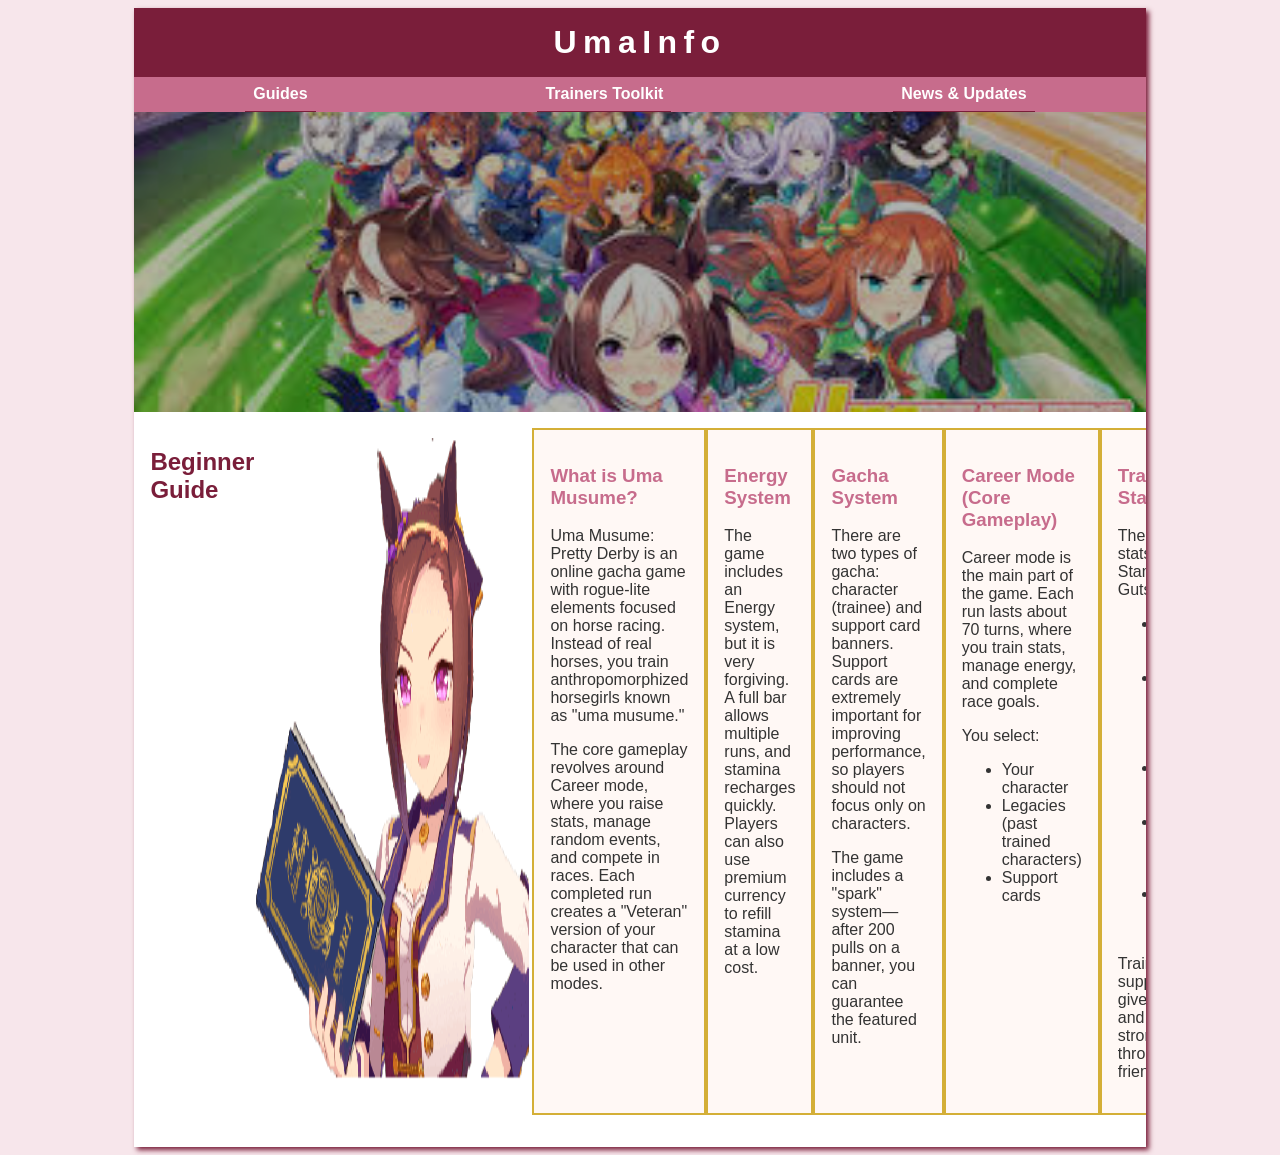
<file: beginner.html>
<!DOCTYPE html>
<html lang="en">
<head>
    <title>Beginner Guide - UmaInfo</title>
    <meta charset="UTF-8">
    <link rel="stylesheet" href="umastyle.css">
    <meta name="description" content="A beginner-friendly guide to Uma Musume: Pretty Derby covering core gameplay systems including career mode, training stats, gacha, races, and basic progression tips.">
    <meta name="keywords" content="Uma Musume beginner guide, UmaInfo, career mode guide, training stats, gacha system, horse racing game basics">
</head>

<body>
<div id="wrapper">

<header>
    <h1><a href="index.html">UmaInfo</a></h1>
</header>

<nav>
    <ul>
        <li class="dropdown">
            <a href="guides.html">Guides</a>
            <ul class="dropdown-content">
                <li><a href="beginner.html">Beginner Guide</a></li>
                <li><a href="race.html">Race Mechanics</a></li>
                <li><a href="trackblazer.html">Trackblazer</a></li>
            </ul>
        </li>
        <li><a href="toolkit.html">Trainers Toolkit</a></li>
        <li><a href="news.html">News & Updates</a></li>
    </ul>
</nav>

<div id="hero"></div>

<main>

<h2>Beginner Guide</h2>

<img src="newbie_header.png" alt="Uma Musume Beginner Guide" class="sidebar-image">

<div class="box">
    <h3>What is Uma Musume?</h3>
    <p>Uma Musume: Pretty Derby is an online gacha game with rogue-lite elements focused on horse racing. Instead of real horses, you train anthropomorphized horsegirls known as "uma musume."</p>

    <p>The core gameplay revolves around Career mode, where you raise stats, manage random events, and compete in races. Each completed run creates a "Veteran" version of your character that can be used in other modes.</p>
</div>

<div class="box">
    <h3>Energy System</h3>
    <p>The game includes an Energy system, but it is very forgiving. A full bar allows multiple runs, and stamina recharges quickly. Players can also use premium currency to refill stamina at a low cost.</p>
</div>

<div class="box">
    <h3>Gacha System</h3>
    <p>There are two types of gacha: character (trainee) and support card banners. Support cards are extremely important for improving performance, so players should not focus only on characters.</p>

    <p>The game includes a "spark" system—after 200 pulls on a banner, you can guarantee the featured unit.</p>
</div>

<div class="box">
    <h3>Career Mode (Core Gameplay)</h3>
    <p>Career mode is the main part of the game. Each run lasts about 70 turns, where you train stats, manage energy, and complete race goals.</p>

    <p>You select:</p>
    <ul>
        <li>Your character</li>
        <li>Legacies (past trained characters)</li>
        <li>Support cards</li>
    </ul>
</div>

<div class="box">
    <h3>Training & Stats</h3>
    <p>The five main stats are Speed, Stamina, Power, Guts, and Wit.</p>

    <ul>
        <li><strong>Speed:</strong> Max running speed</li>
        <li><strong>Stamina:</strong> How long you can maintain speed</li>
        <li><strong>Power:</strong> Acceleration and hills</li>
        <li><strong>Guts:</strong> Reduces stamina usage</li>
        <li><strong>Wit:</strong> Skill activation rate</li>
    </ul>

    <p>Training with support cards gives bonus stats and unlocks stronger effects through friendship.</p>
</div>

<div class="box">
    <h3>Racing</h3>
    <p>Races are automatic but strategic. Players choose a running style:</p>

    <ul>
        <li>Front Runner</li>
        <li>Pace Chaser</li>
        <li>Late Surger</li>
        <li>End Closer</li>
    </ul>

    <p>Choosing the correct strategy for your character is important for winning.</p>
</div>

<div class="box">
    <h3>Other Game Modes</h3>
    <ul>
        <li><strong>Daily Races:</strong> Earn money and materials</li>
        <li><strong>Legend Races:</strong> Limited-time challenges for rewards</li>
        <li><strong>Team Trials (PvP):</strong> Compete against other players</li>
    </ul>
</div>

<div class="box">
    <h3>Conclusion</h3>
    <p>Uma Musume is a complex but rewarding game that combines strategy, RNG, and long-term progression. With practice, players can build powerful characters and enjoy both casual and competitive play.</p>
</div>


<footer>
    <a href="index.html">Home</a> |
    <a href="info.html">Info</a> |
    <a href="contact.html">Contact Us</a>
    <br><br>

    This is a fan-made website for Uma Musume: Pretty Derby (Global). <br>
    I am not affiliated with Cygames, Inc. All game content, images, and trademarks belong to their respective owners. <br><br>

    Copyright &copy; 2026 UmaInfo
</footer>

</div>
</body>
</html>
</file>
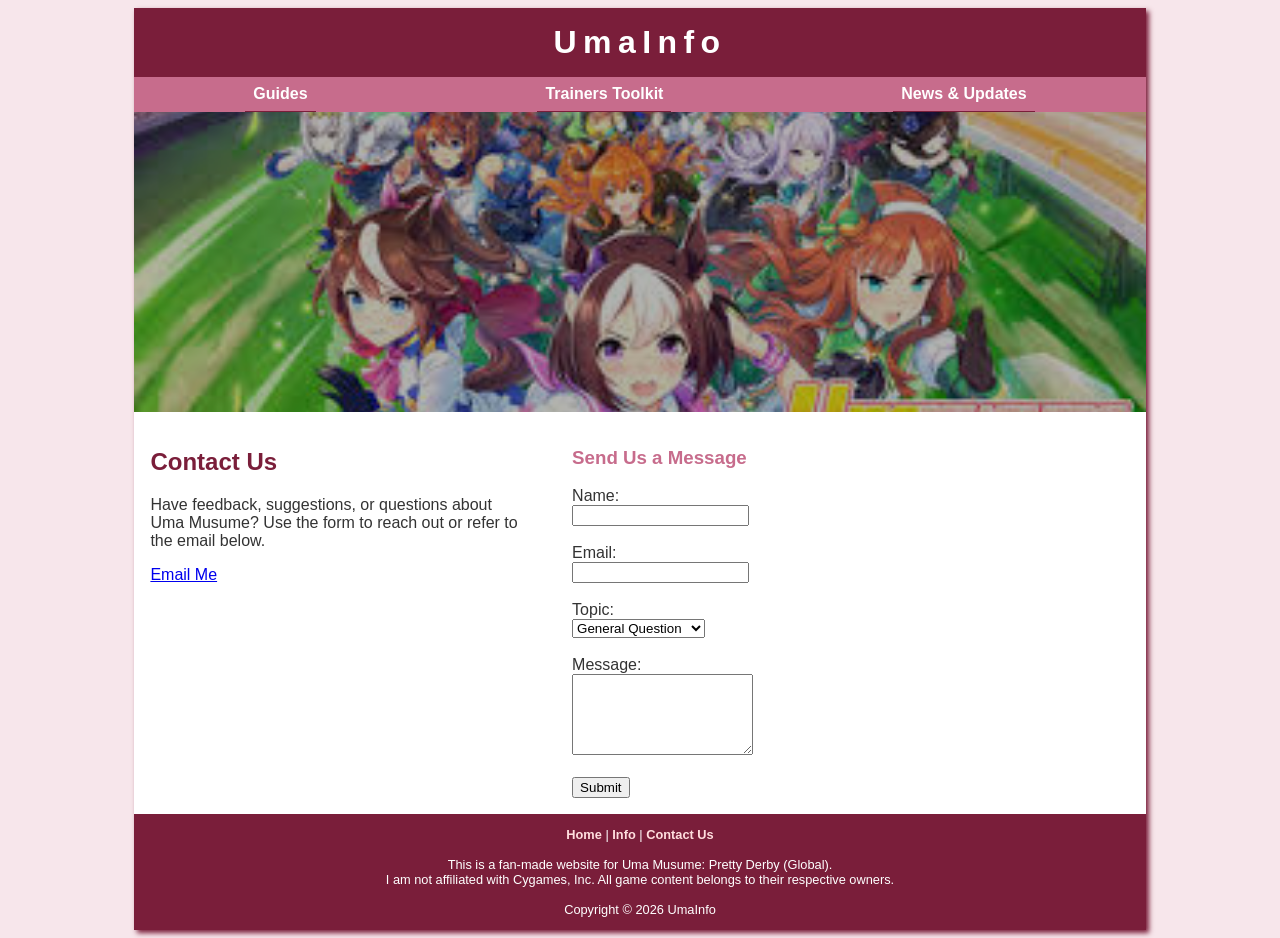
<file: contact.html>
<!DOCTYPE html>
<html lang="en">
<head>
    <title>Contact Us - UmaInfo</title>
    <meta charset="UTF-8">
    <meta name="viewport" content="width=device-width, initial-scale=1.0">
    <meta name="description" content="Contact the UmaInfo team for feedback, questions, or suggestions about Uma Musume: Pretty Derby. Reach out through our contact form or email for support and inquiries.">
    <meta name="keywords" content="UmaInfo contact, Uma Musume contact, feedback form, game help, website support, contact page">
    <link rel="stylesheet" href="umastyle.css">
</head>

<body>
<div id="wrapper">

<header>
    <h1><a href="index.html">UmaInfo</a></h1>
</header>

<nav>
    <ul>
        <li class="dropdown">
            <a href="guides.html">Guides</a>
            <ul class="dropdown-content">
                <li><a href="beginner.html">Beginner Guide</a></li>
                <li><a href="race.html">Race Mechanics</a></li>
                <li><a href="trackblazer.html">Trackblazer</a></li>
            </ul>
        </li>
        <li><a href="toolkit.html">Trainers Toolkit</a></li>
        <li><a href="news.html">News & Updates</a></li>
    </ul>
</nav>

<div id="hero"></div>

<main>

    <div class="contact-container">

        <section class="contact-text">
            <h2>Contact Us</h2>
            <p>
                Have feedback, suggestions, or questions about Uma Musume?
                Use the form to reach out or refer to the email below.
            </p>

            <p><a href="mailto:yourname@email.com">Email Me</a></p>
        </section>

        <section class="contact-form">
            <h3>Send Us a Message</h3>

            <form action="#">
                
                <label for="name">Name:</label><br>
                <input type="text" id="name" name="name" required><br><br>

                <label for="email">Email:</label><br>
                <input type="email" id="email" name="email" required><br><br>

                <label for="topic">Topic:</label><br>
                <select id="topic" name="topic">
                    <option>General Question</option>
                    <option>Game Help</option>
                    <option>Website Feedback</option>
                </select><br><br>

                <label for="message">Message:</label><br>
                <textarea id="message" name="message" rows="5"></textarea><br><br>

                <input type="submit" value="Submit">

            </form>
        </section>

    </div>

</main>

<footer>
    <a href="index.html">Home</a> |
    <a href="info.html">Info</a> |
    <a href="contact.html">Contact Us</a>
    <br><br>

    This is a fan-made website for Uma Musume: Pretty Derby (Global). <br>
    I am not affiliated with Cygames, Inc. All game content belongs to their respective owners. <br><br>

    Copyright &copy; 2026 UmaInfo
</footer>

</div>
</body>
</html>
</file>
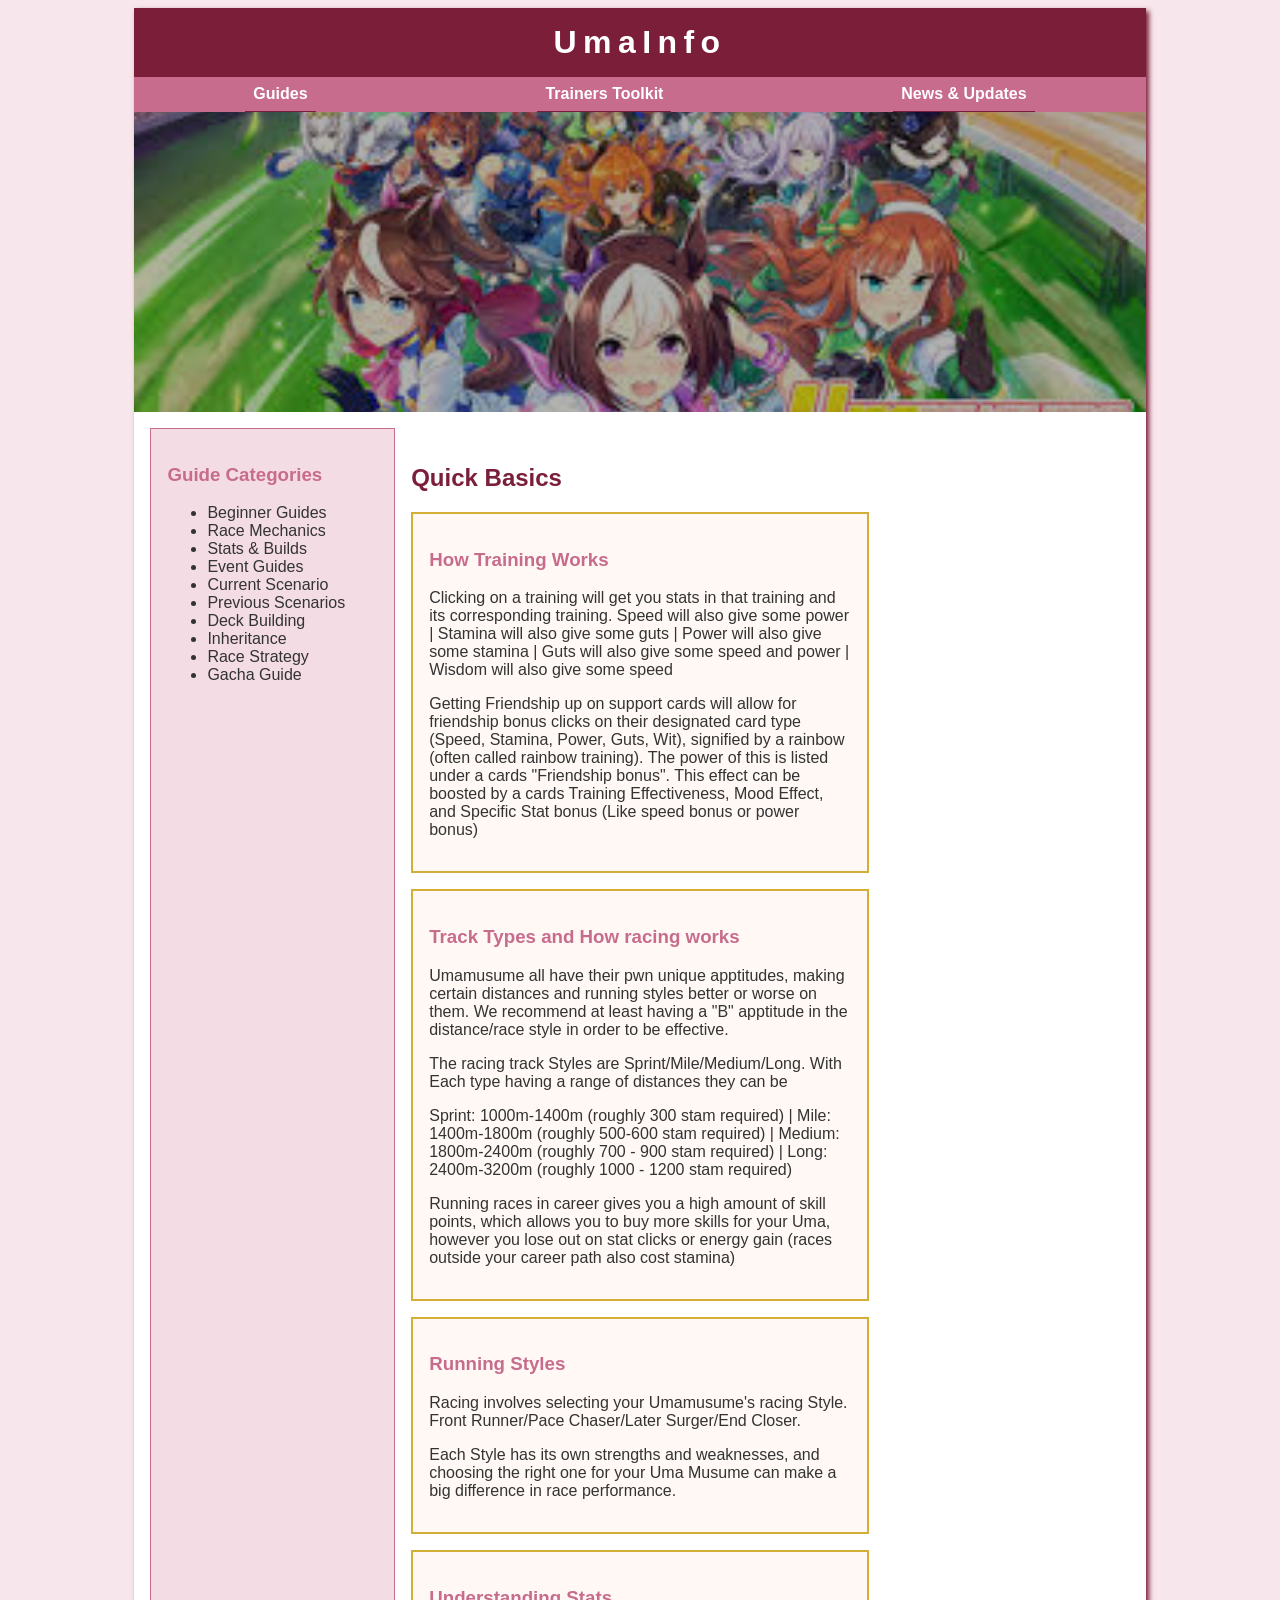
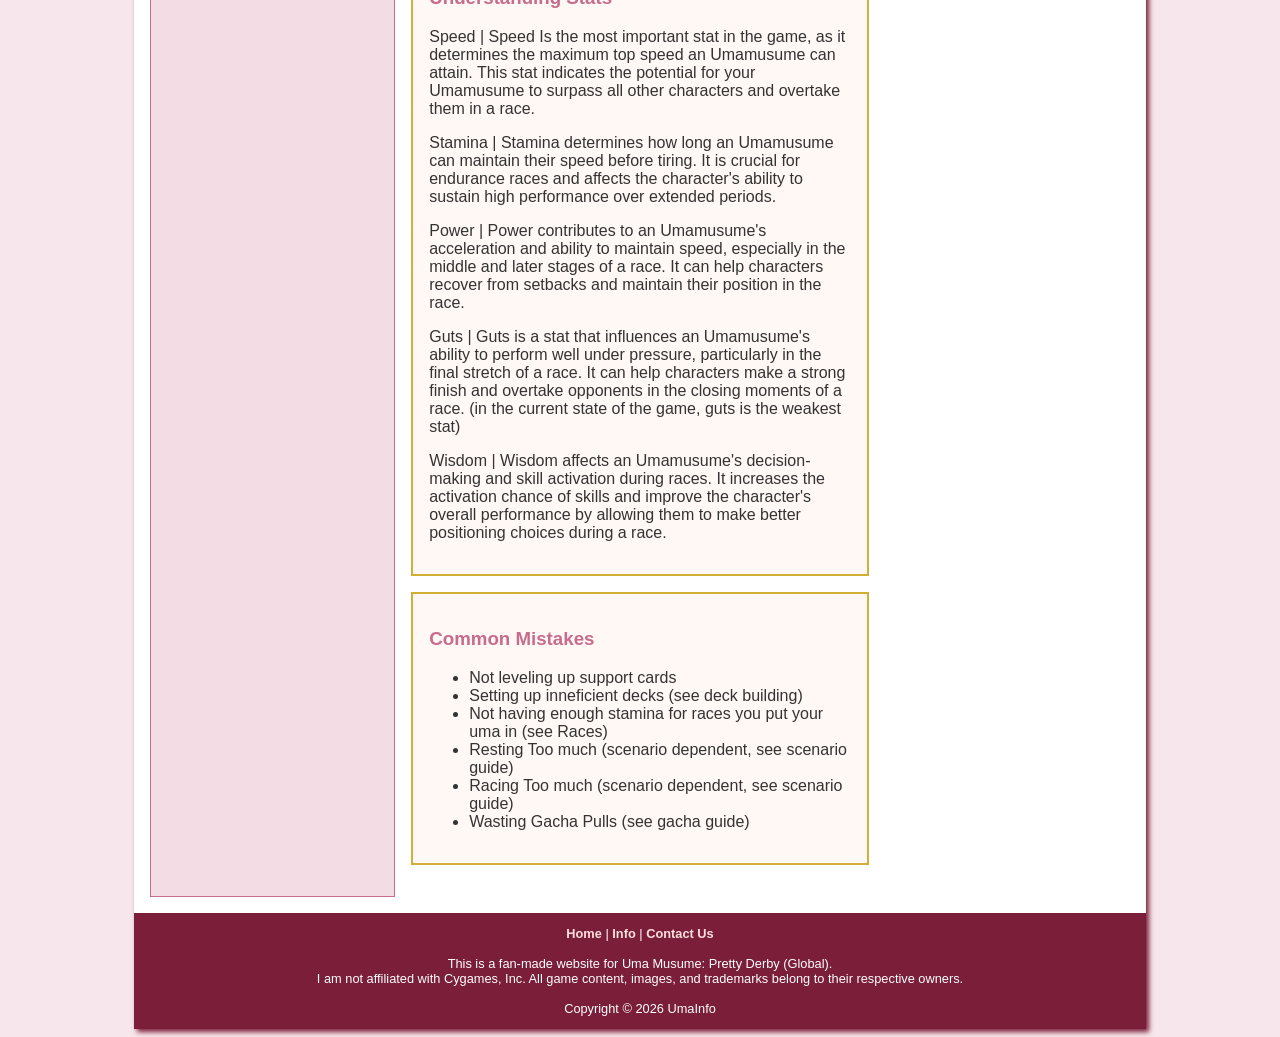
<file: guides.html>
<!DOCTYPE html>
<html lang="en">
<head>
    <title>Guides - UmaInfo</title>
    <meta charset="UTF-8">
    <link rel="stylesheet" href="umastyle.css">
    <meta name="description" content="Explore UmaInfo’s guides hub for Uma Musume: Pretty Derby. Learn about training systems, race mechanics, stats, builds, gacha tips, and gameplay strategies for beginners and advanced players.">
    <meta name="keywords" content="Uma Musume guides, UmaInfo guides, training guide, race mechanics, stats builds, gacha guide, gameplay tips, Uma Musume strategy">
</head>

<body>
<div id="wrapper">

<header>
    <h1><a href="index.html">UmaInfo</a></h1>
</header>

<nav>
    <ul>
        <li class="dropdown">
            <a href="guides.html">Guides</a>
            <ul class="dropdown-content">
                <li><a href="beginner.html">Beginner Guide</a></li>
                <li><a href="race.html">Race Mechanics</a></li>
                <li><a href="trackblazer.html">Trackblazer</a></li>
            </ul>
        </li>
        <li><a href="toolkit.html">Trainers Toolkit</a></li>
        <li><a href="news.html">News & Updates</a></li>
    </ul>
</nav>

<div id="hero"></div>

<main>

    <aside id="left">
        <h3>Guide Categories</h3>
        <ul>
            <li>Beginner Guides</li>
            <li>Race Mechanics</li>
            <li>Stats & Builds</li>
            <li>Event Guides</li>
            <li>Current Scenario</li>
            <li>Previous Scenarios</li>
            <li>Deck Building</li>
            <li>Inheritance</li>
            <li>Race Strategy</li>
            <li>Gacha Guide</li>
        </ul>
    </aside>

    <section id="content">
        <h2>Quick Basics</h2>

        <div class="box">
            <h3>How Training Works</h3>
            <p>Clicking on a training will get you stats in that training and its corresponding training. Speed will also give some power | 
            Stamina will also give some guts | Power will also give some stamina | Guts will also give some speed and power | Wisdom will also give some speed </p>
            <p> Getting Friendship up on support cards will allow for friendship bonus clicks on their designated card type (Speed, Stamina, Power, Guts, Wit), signified by a rainbow (often called rainbow training). The power of this is listed under a cards "Friendship bonus". This effect can be boosted by a cards Training Effectiveness, Mood Effect, and Specific Stat bonus (Like speed bonus or power bonus)</p>
        </div>

        <div class="box">
            <h3>Track Types and How racing works</h3>
            <p>Umamusume all have their pwn unique apptitudes, making certain distances and running styles better or worse on them. We recommend at least having a "B" apptitude in the distance/race style in order to be effective.</p>
            <p>The racing track Styles are Sprint/Mile/Medium/Long. With Each type having a range of distances they can be</p>
            <p>Sprint: 1000m-1400m (roughly 300 stam required) | Mile: 1400m-1800m (roughly 500-600 stam required) | Medium: 1800m-2400m (roughly 700 - 900 stam required) | Long: 2400m-3200m (roughly 1000 - 1200 stam required)</p>
            <p>Running races in career gives you a high amount of skill points, which allows you to buy more skills for your Uma, however you lose out on stat clicks or energy gain (races outside your career path also cost stamina)</p>
        </div>

        <div class="box">
            <h3>Running Styles</h3>
            <p>Racing involves selecting your Umamusume's racing Style. Front Runner/Pace Chaser/Later Surger/End Closer.</p>
            <p>Each Style has its own strengths and weaknesses, and choosing the right one for your Uma Musume can make a big difference in race performance.</p>
        </div>

        <div class="box">
            <h3>Understanding Stats</h3>
            <p>Speed | Speed Is the most important stat in the game, as it determines the maximum top speed an Umamusume can attain. This stat indicates the potential for your Umamusume to surpass all other characters and overtake them in a race. </p>
            <p>Stamina | Stamina determines how long an Umamusume can maintain their speed before tiring. It is crucial for endurance races and affects the character's ability to sustain high performance over extended periods. </p>
            <p>Power | Power contributes to an Umamusume's acceleration and ability to maintain speed, especially in the middle and later stages of a race. It can help characters recover from setbacks and maintain their position in the race. </p>
            <p>Guts | Guts is a stat that influences an Umamusume's ability to perform well under pressure, particularly in the final stretch of a race. It can help characters make a strong finish and overtake opponents in the closing moments of a race. (in the current state of the game, guts is the weakest stat) </p>
            <p>Wisdom | Wisdom affects an Umamusume's decision-making and skill activation during races. It increases the activation chance of skills and improve the character's overall performance by allowing them to make better positioning choices during a race. </p>
        </div>

        <div class="box">
            <h3>Common Mistakes</h3>
            <ul>
                <li>Not leveling up support cards</li>
                <li>Setting up inneficient decks (see deck building)</li>
                <li>Not having enough stamina for races you put your uma in (see Races)</li>
                <li>Resting Too much (scenario dependent, see scenario guide)</li>
                <li>Racing Too much (scenario dependent, see scenario guide)</li>
                <li>Wasting Gacha Pulls (see gacha guide)</li>
            </ul>
        </div>
    </section>

</main>

<footer>
    <a href="index.html">Home</a> |
    <a href="info.html">Info</a> |
    <a href="contact.html">Contact Us</a>
    <br><br>

    This is a fan-made website for Uma Musume: Pretty Derby (Global). <br>
    I am not affiliated with Cygames, Inc. All game content, images, and trademarks belong to their respective owners. <br><br>

    Copyright &copy; 2026 UmaInfo
</footer>

</div>
</body>
</html>
</file>
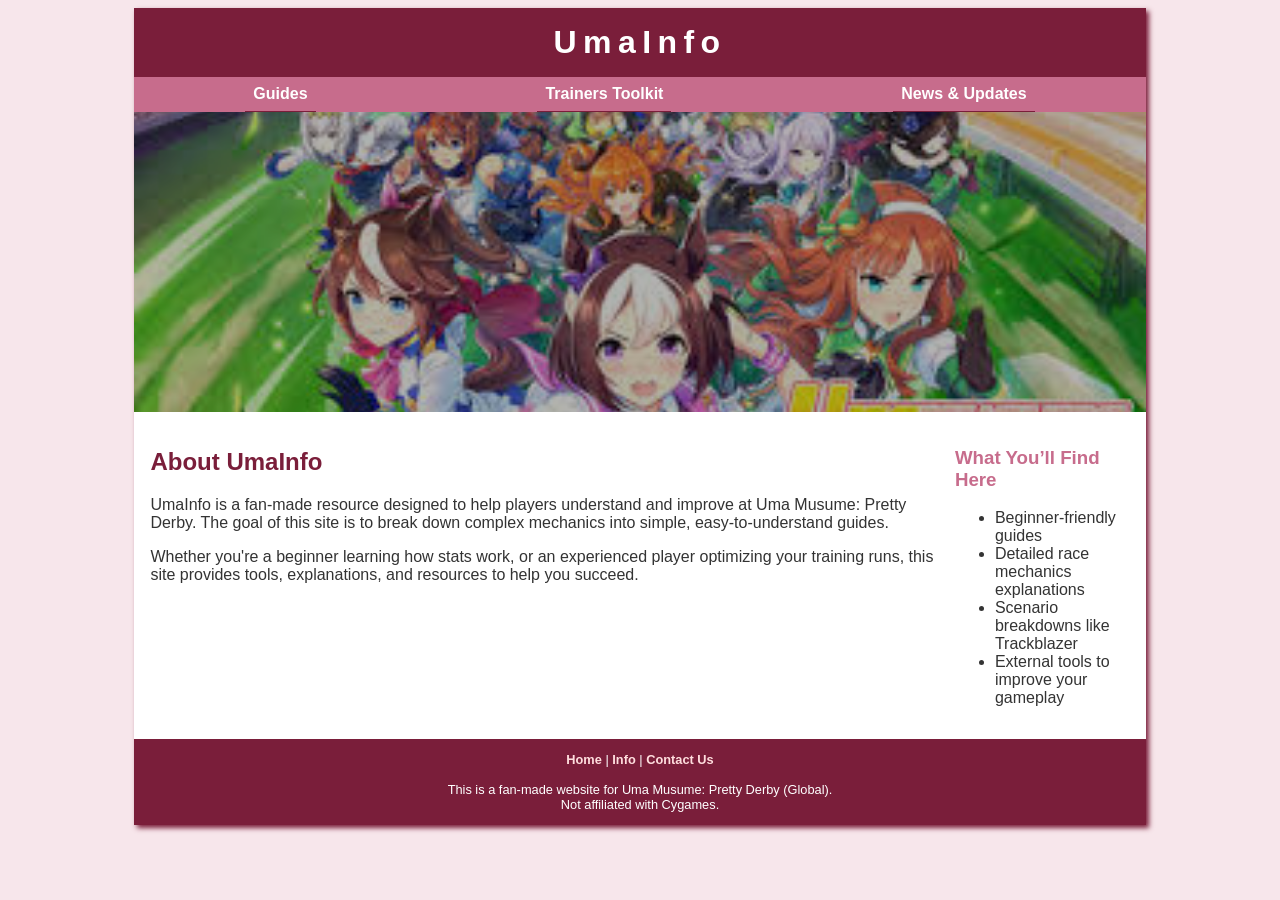
<file: info.html>
<!DOCTYPE html>
<html lang="en">
<head>
    <title>About UmaInfo</title>
    <meta charset="UTF-8">
    <meta name="viewport" content="width=device-width, initial-scale=1.0">
    <meta name="description" content="Learn about UmaInfo, a fan-made guide website for Uma Musume: Pretty Derby. Discover its purpose as a learning resource for beginners and advanced players covering training, racing mechanics, and gameplay strategies.">
    <meta name="keywords" content="UmaInfo about, Uma Musume guide site, fan made resource, game learning guide, training mechanics, race mechanics, Uma Musume tips">
    <link rel="stylesheet" href="umastyle.css">
</head>



<body>
<div id="wrapper">

<header>
    <h1><a href="index.html">UmaInfo</a></h1>
</header>

<nav>
    <ul>
        <li class="dropdown">
            <a href="guides.html">Guides</a>
            <ul class="dropdown-content">
                <li><a href="beginner.html">Beginner Guide</a></li>
                <li><a href="race.html">Race Mechanics</a></li>
                <li><a href="trackblazer.html">Trackblazer</a></li>
            </ul>
        </li>
        <li><a href="toolkit.html">Trainers Toolkit</a></li>
        <li><a href="news.html">News & Updates</a></li>
    </ul>
</nav>

<div id="hero"></div>

<main>
    <section>
        <h2>About UmaInfo</h2>
        <p>
            UmaInfo is a fan-made resource designed to help players understand and improve at
            Uma Musume: Pretty Derby. The goal of this site is to break down complex mechanics
            into simple, easy-to-understand guides.
        </p>

        <p>
            Whether you're a beginner learning how stats work, or an experienced player optimizing
            your training runs, this site provides tools, explanations, and resources to help you succeed.
        </p>
    </section>

    <section>
        <h3>What You’ll Find Here</h3>
        <ul>
            <li>Beginner-friendly guides</li>
            <li>Detailed race mechanics explanations</li>
            <li>Scenario breakdowns like Trackblazer</li>
            <li>External tools to improve your gameplay</li>
        </ul>
    </section>
</main>

<footer>
    <a href="index.html">Home</a> |
    <a href="info.html">Info</a> |
    <a href="contact.html">Contact Us</a>
    <br><br>
    This is a fan-made website for Uma Musume: Pretty Derby (Global). <br>
    Not affiliated with Cygames.
</footer>

</div>
</body>
</html>
</file>
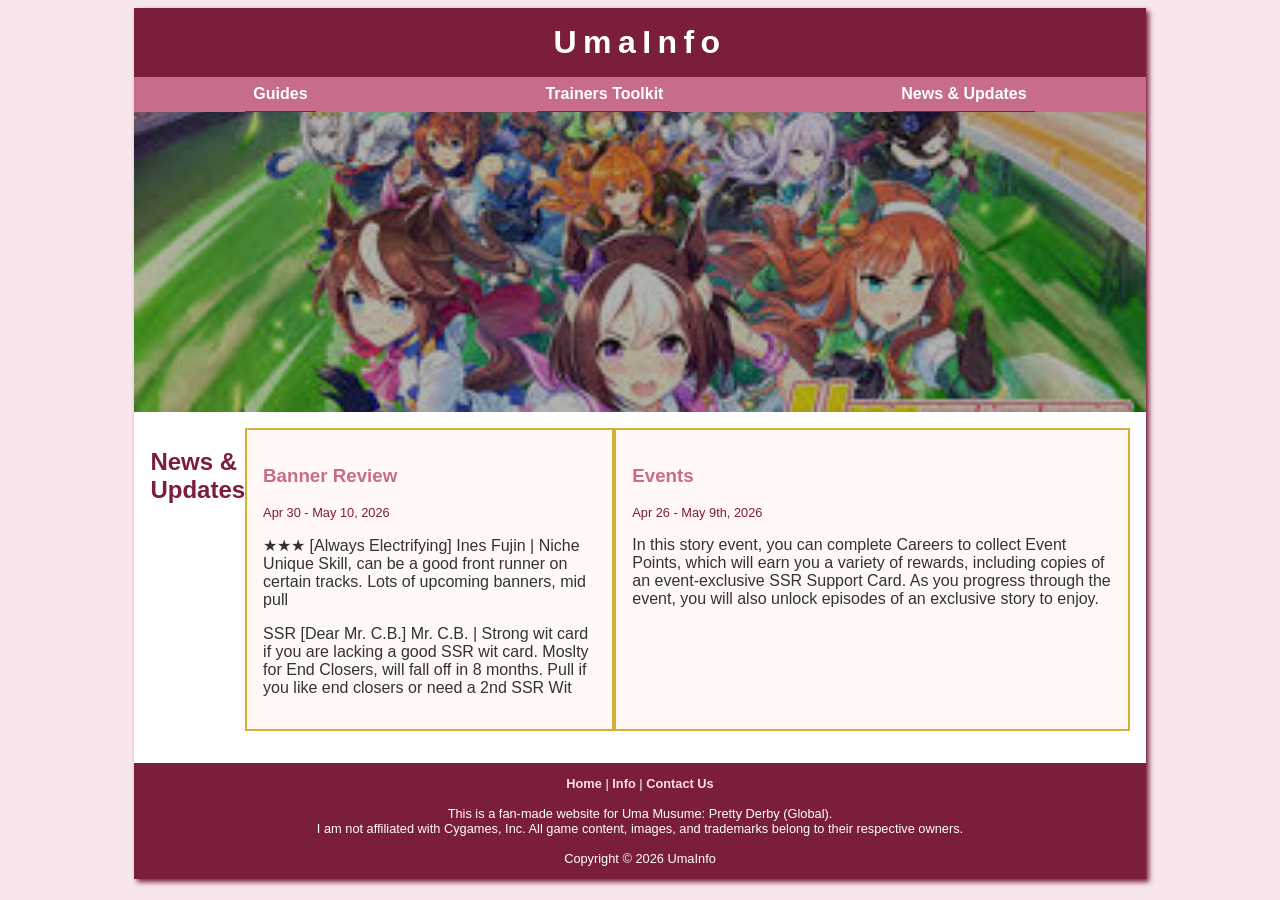
<file: news.html>
<!DOCTYPE html>
<html lang="en">
<head>
    <title>News & Updates - UmaInfo</title>
    <meta charset="UTF-8">
    <link rel="stylesheet" href="umastyle.css">
    <meta name="description" content="Stay updated with the latest Uma Musume: Pretty Derby Global news including banners, events, character releases, and game updates from UmaInfo.">
    <meta name="keywords" content="Uma Musume news, UmaInfo updates, banner updates, game events, support cards, character banners, Uma Musume global news, gacha updates">
</head>

<body>
<div id="wrapper">

<header>
    <h1><a href="index.html">UmaInfo</a></h1>
</header>

<nav>
    <ul>
        <li class="dropdown">
            <a href="guides.html">Guides</a>
            <ul class="dropdown-content">
                <li><a href="beginner.html">Beginner Guide</a></li>
                <li><a href="race.html">Race Mechanics</a></li>
                <li><a href="trackblazer.html">Trackblazer</a></li>
            </ul>
        </li>
        <li><a href="toolkit.html">Trainers Toolkit</a></li>
        <li><a href="news.html">News & Updates</a></li>
    </ul>
</nav>

<div id="hero"></div>

<main>

    <h2>News & Updates</h2>


    <div class="news">
        <h3>Banner Review</h3>
        <p class="date"> Apr 30 - May 10, 2026</p>
        <p>  ★★★ [Always Electrifying] Ines Fujin | Niche Unique Skill, can be a good front runner on certain tracks. Lots of upcoming banners, mid pull </p>
        <p>SSR [Dear Mr. C.B.] Mr. C.B. | Strong wit card if you are lacking a good SSR wit card. Moslty for End Closers, will fall off in 8 months. Pull if you like end closers or need a 2nd SSR Wit</p>
    </div>

    <div class="news">
        <h3>Events</h3>
        <p class="date">Apr 26 - May 9th, 2026</p>
        <p> In this story event, you can complete Careers to collect Event Points, which will earn you a variety of rewards, including copies of an event-exclusive SSR Support Card. As you progress through the event, you will also unlock episodes of an exclusive story to enjoy.</p>
    </div>

 

</main>

<footer>
    <a href="index.html">Home</a> |
    <a href="info.html">Info</a> |
    <a href="contact.html">Contact Us</a>
    <br><br>

    This is a fan-made website for Uma Musume: Pretty Derby (Global). <br>
    I am not affiliated with Cygames, Inc. All game content, images, and trademarks belong to their respective owners. <br><br>

    Copyright &copy; 2026 UmaInfo
</footer>

</div>
</body>
</html>
</file>
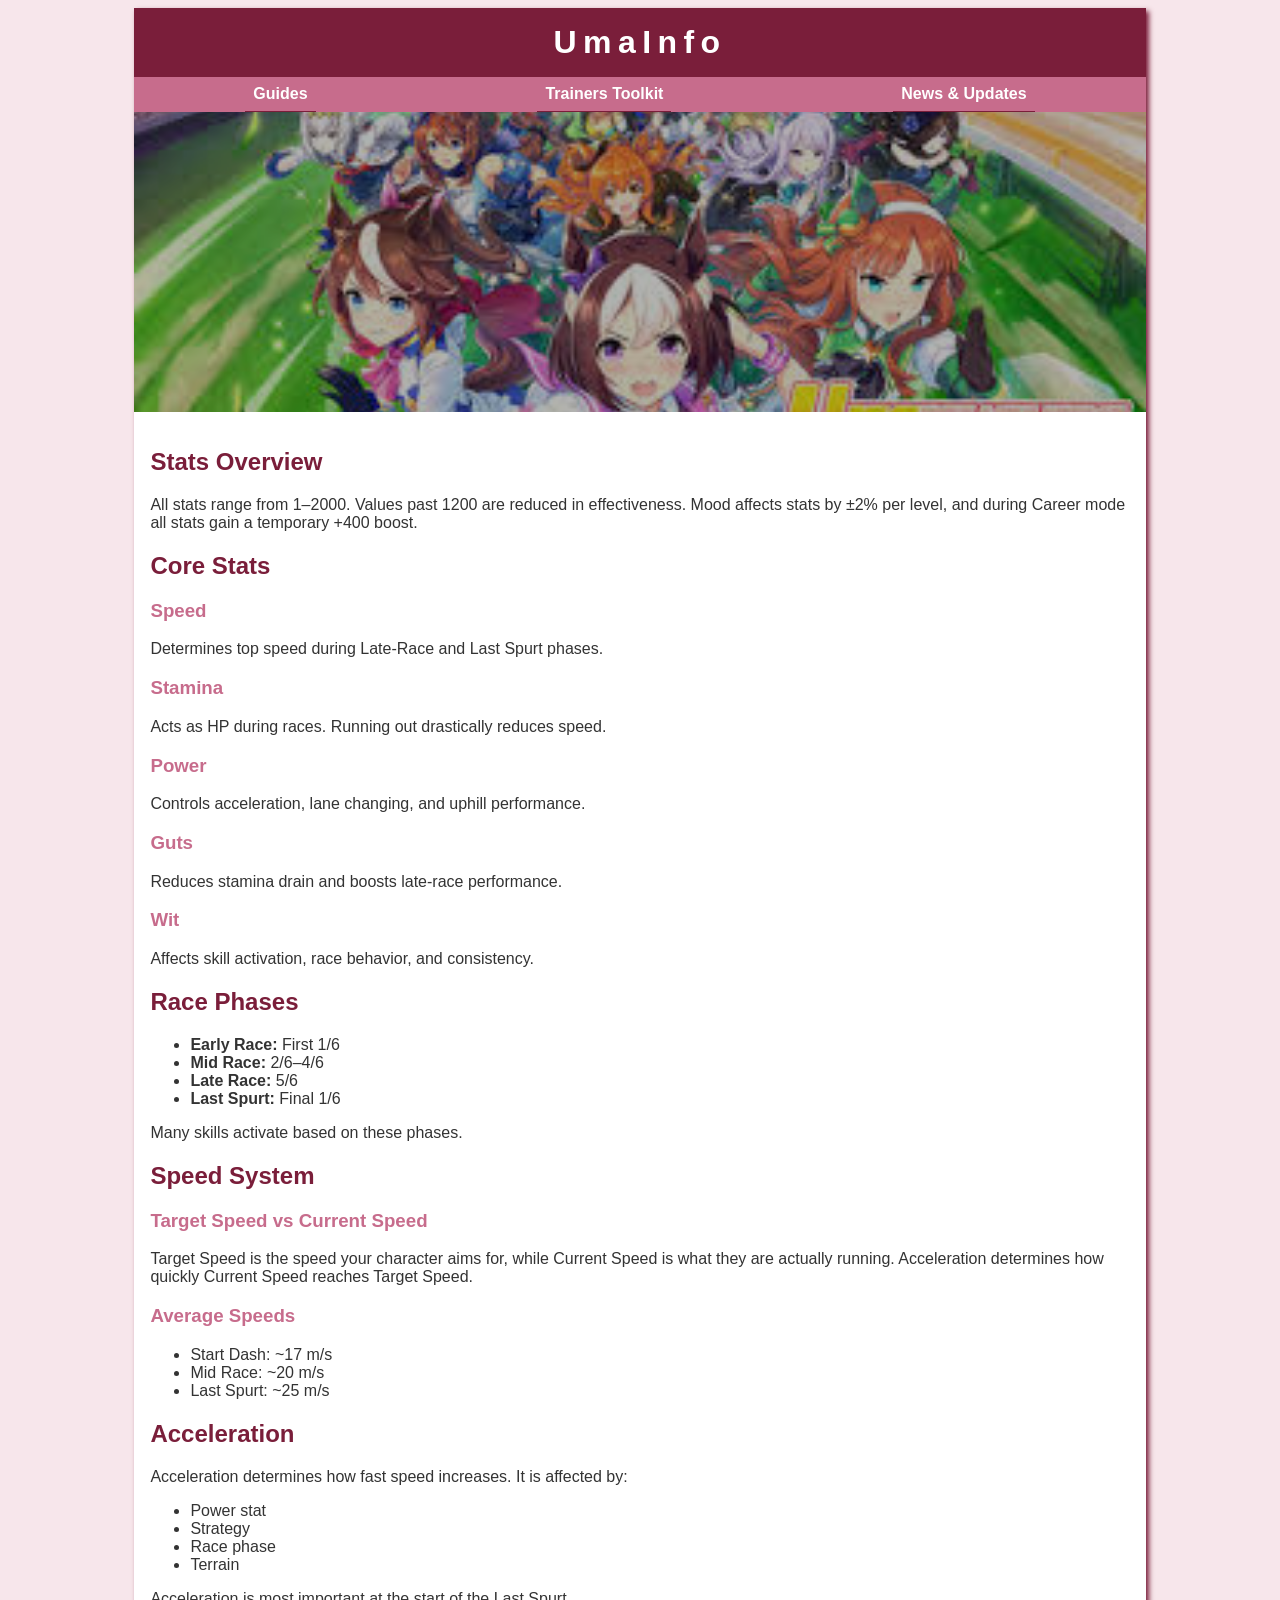
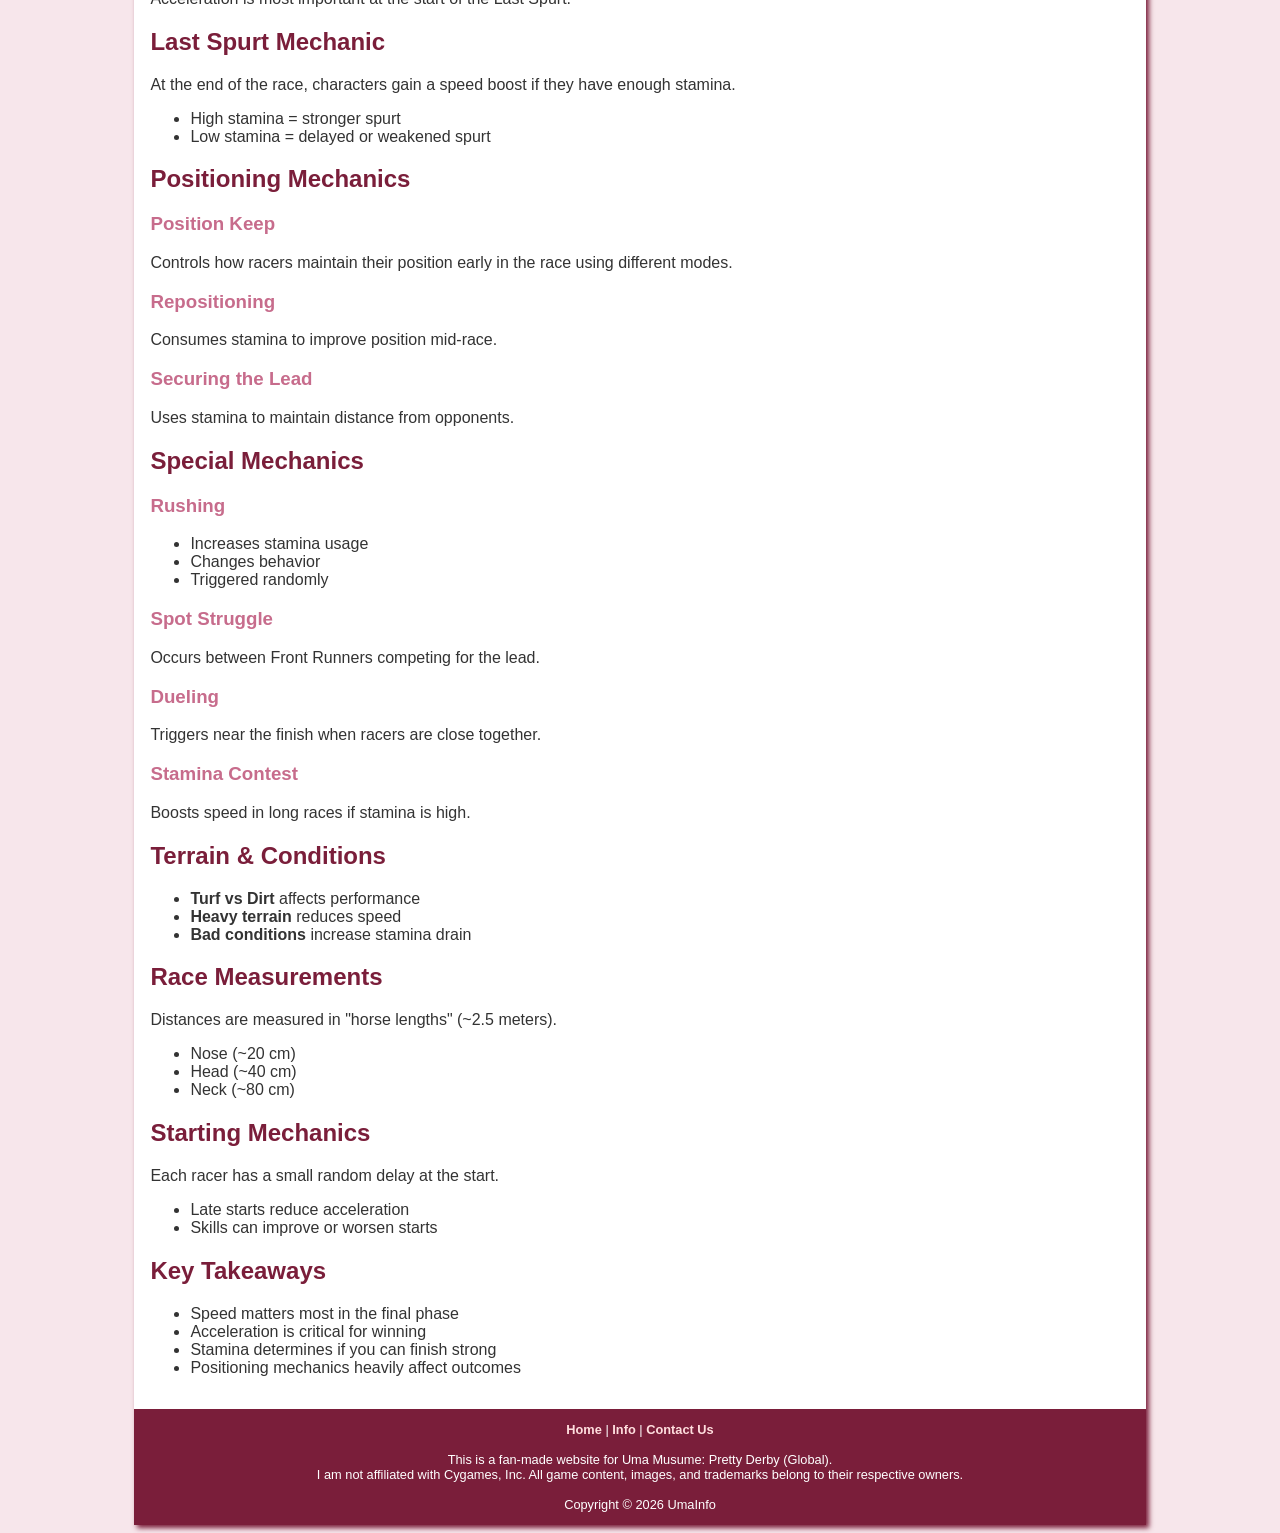
<file: race.html>
<!DOCTYPE html>
<html lang="en">
<head>
    <title>Race Information - UmaInfo</title>
    <meta charset="UTF-8">
    <link rel="stylesheet" href="umastyle.css">
    <meta name="description" content="A detailed Uma Musume: Pretty Derby guide explaining core gameplay mechanics including stats, race phases, speed system, acceleration, positioning, and race conditions for beginners and intermediate players.">
    <meta name="keywords" content="Uma Musume race mechanics, UmaInfo beginner guide, stats explanation, speed system, acceleration guide, stamina mechanics, positioning, race phases, gameplay systems">
</head>

<body>
<div id="wrapper">

<header>
    <h1><a href="index.html">UmaInfo</a></h1>
</header>

<nav>
    <ul>
        <li class="dropdown">
            <a href="guides.html">Guides</a>
            <ul class="dropdown-content">
                <li><a href="beginner.html">Beginner Guide</a></li>
                <li><a href="race.html">Race Mechanics</a></li>
                <li><a href="trackblazer.html">Trackblazer</a></li>
            </ul>
        </li>
        <li><a href="toolkit.html">Trainers Toolkit</a></li>
        <li><a href="news.html">News & Updates</a></li>
    </ul>
</nav>

<div id="hero"></div>

<main>
<section class="content">

<h2>Stats Overview</h2>
<p>
All stats range from 1–2000. Values past 1200 are reduced in effectiveness.
Mood affects stats by ±2% per level, and during Career mode all stats gain a temporary +400 boost.
</p>

<h2>Core Stats</h2>

<h3>Speed</h3>
<p>Determines top speed during Late-Race and Last Spurt phases.</p>

<h3>Stamina</h3>
<p>Acts as HP during races. Running out drastically reduces speed.</p>

<h3>Power</h3>
<p>Controls acceleration, lane changing, and uphill performance.</p>

<h3>Guts</h3>
<p>Reduces stamina drain and boosts late-race performance.</p>

<h3>Wit</h3>
<p>Affects skill activation, race behavior, and consistency.</p>



<h2>Race Phases</h2>
<ul>
    <li><strong>Early Race:</strong> First 1/6</li>
    <li><strong>Mid Race:</strong> 2/6–4/6</li>
    <li><strong>Late Race:</strong> 5/6</li>
    <li><strong>Last Spurt:</strong> Final 1/6</li>
</ul>

<p>Many skills activate based on these phases.</p>



<h2>Speed System</h2>

<h3>Target Speed vs Current Speed</h3>
<p>
Target Speed is the speed your character aims for, while Current Speed is what they are actually running.
Acceleration determines how quickly Current Speed reaches Target Speed.
</p>

<h3>Average Speeds</h3>
<ul>
    <li>Start Dash: ~17 m/s</li>
    <li>Mid Race: ~20 m/s</li>
    <li>Last Spurt: ~25 m/s</li>
</ul>



<h2>Acceleration</h2>
<p>
Acceleration determines how fast speed increases. It is affected by:
</p>

<ul>
    <li>Power stat</li>
    <li>Strategy</li>
    <li>Race phase</li>
    <li>Terrain</li>
</ul>

<p>
Acceleration is most important at the start of the Last Spurt.
</p>



<h2>Last Spurt Mechanic</h2>
<p>
At the end of the race, characters gain a speed boost if they have enough stamina.
</p>

<ul>
    <li>High stamina = stronger spurt</li>
    <li>Low stamina = delayed or weakened spurt</li>
</ul>



<h2>Positioning Mechanics</h2>

<h3>Position Keep</h3>
<p>
Controls how racers maintain their position early in the race using different modes.
</p>

<h3>Repositioning</h3>
<p>
Consumes stamina to improve position mid-race.
</p>

<h3>Securing the Lead</h3>
<p>
Uses stamina to maintain distance from opponents.
</p>



<h2>Special Mechanics</h2>

<h3>Rushing</h3>
<ul>
    <li>Increases stamina usage</li>
    <li>Changes behavior</li>
    <li>Triggered randomly</li>
</ul>

<h3>Spot Struggle</h3>
<p>Occurs between Front Runners competing for the lead.</p>

<h3>Dueling</h3>
<p>Triggers near the finish when racers are close together.</p>

<h3>Stamina Contest</h3>
<p>Boosts speed in long races if stamina is high.</p>



<h2>Terrain & Conditions</h2>
<ul>
    <li><strong>Turf vs Dirt</strong> affects performance</li>
    <li><strong>Heavy terrain</strong> reduces speed</li>
    <li><strong>Bad conditions</strong> increase stamina drain</li>
</ul>



<h2>Race Measurements</h2>
<p>
Distances are measured in "horse lengths" (~2.5 meters).
</p>

<ul>
    <li>Nose (~20 cm)</li>
    <li>Head (~40 cm)</li>
    <li>Neck (~80 cm)</li>
</ul>



<h2>Starting Mechanics</h2>
<p>
Each racer has a small random delay at the start.
</p>

<ul>
    <li>Late starts reduce acceleration</li>
    <li>Skills can improve or worsen starts</li>
</ul>



<h2>Key Takeaways</h2>
<ul>
    <li>Speed matters most in the final phase</li>
    <li>Acceleration is critical for winning</li>
    <li>Stamina determines if you can finish strong</li>
    <li>Positioning mechanics heavily affect outcomes</li>
</ul>

</section>
</main>

<footer>
    <a href="index.html">Home</a> |
    <a href="info.html">Info</a> |
    <a href="contact.html">Contact Us</a>
    <br><br>

    This is a fan-made website for Uma Musume: Pretty Derby (Global). <br>
    I am not affiliated with Cygames, Inc. All game content, images, and trademarks belong to their respective owners. <br><br>

    Copyright &copy; 2026 UmaInfo
</footer>

</div>
</body>
</html>
</file>
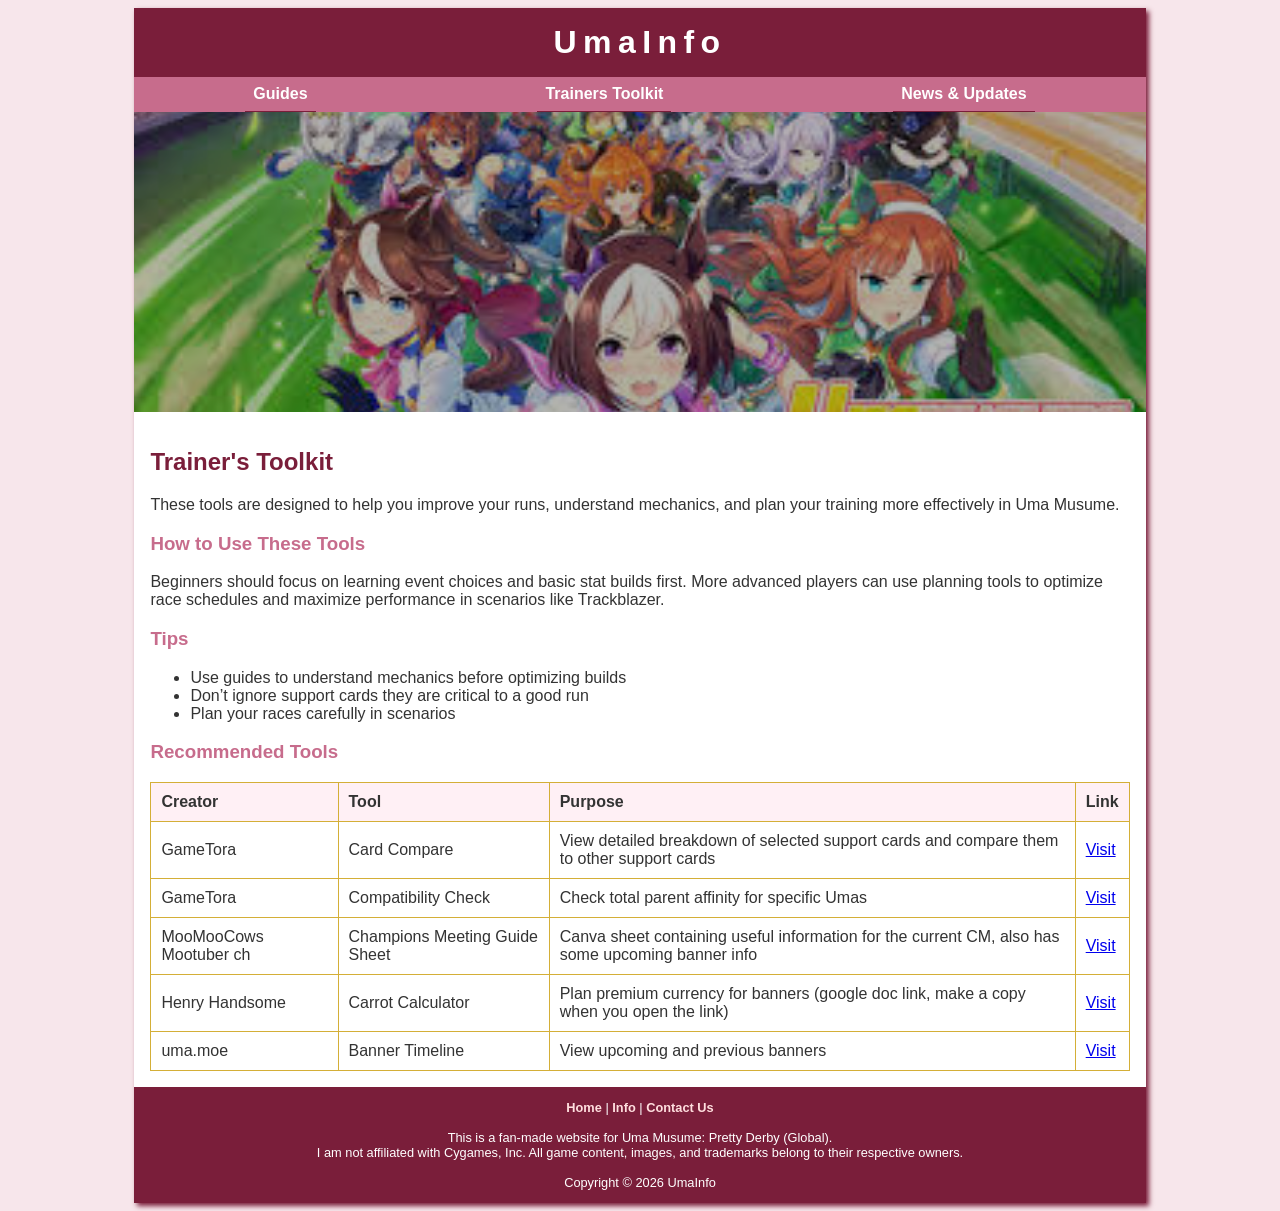
<file: toolkit.html>
<!DOCTYPE html>
<html lang="en">
<head>
    <title>Trainers Toolkit - UmaInfo</title>
    <meta charset="UTF-8">
    <meta name="viewport" content="width=device-width, initial-scale=1.0">
    <link rel="stylesheet" href="umastyle.css">
    <meta name="description" content="Explore UmaInfo's Trainer's Toolkit for Uma Musume: Pretty Derby. Access external tools, calculators, comparison sheets, and planning resources to optimize training, supports, and banner strategy.">
    <meta name="keywords" content="Uma Musume tools, trainers toolkit, UmaInfo tools, support card calculator, banner planner, training optimizer, Uma Musume resources, game planning tools">
</head>

<body>
<div id="wrapper">

<header>
    <h1><a href="index.html">UmaInfo</a></h1>
</header>

<nav>
    <ul>
        <li class="dropdown">
            <a href="guides.html">Guides</a>
            <ul class="dropdown-content">
                <li><a href="beginner.html">Beginner Guide</a></li>
                <li><a href="race.html">Race Mechanics</a></li>
                <li><a href="trackblazer.html">Trackblazer</a></li>
            </ul>
        </li>
        <li><a href="toolkit.html">Trainers Toolkit</a></li>
        <li><a href="news.html">News & Updates</a></li>
    </ul>
</nav>

<div id="hero"></div>

<main>

    <div class="toolkit-layout">

        <div class="toolkit-text">

            <section>
                <h2>Trainer's Toolkit</h2>
                <p>
                    These tools are designed to help you improve your runs, understand mechanics,
                    and plan your training more effectively in Uma Musume.
                </p>
            </section>

            <section>
                <h3>How to Use These Tools</h3>
                <p>
                    Beginners should focus on learning event choices and basic stat builds first.
                    More advanced players can use planning tools to optimize race schedules and
                    maximize performance in scenarios like Trackblazer.
                </p>
            </section>

            <section>
                <h3>Tips</h3>
                <ul>
                    <li>Use guides to understand mechanics before optimizing builds</li>
                    <li>Don’t ignore support cards they are critical to a good run</li>
                    <li>Plan your races carefully in scenarios</li>
                </ul>
            </section>

        </div>

        <!-- RIGHT SIDE -->
        <div class="toolkit-table">

            <section>
                <h3>Recommended Tools</h3>

                <table>
                    <tr>
                        <th>Creator</th>
                        <th>Tool</th>
                        <th>Purpose</th>
                        <th>Link</th>
                    </tr>

                    <tr>
                        <td>GameTora</td>
                        <td>Card Compare</td>
                        <td>View detailed breakdown of selected support cards and compare them to other support cards</td>
                        <td>
                            <a href="https://gametora.com/umamusume/compare" target="_blank">Visit</a>
                        </td>
                    </tr>

                    <tr>
                        <td>GameTora</td>
                        <td>Compatibility Check</td>
                        <td>Check total parent affinity for specific Umas</td>
                        <td>
                            <a href="https://gametora.com/umamusume/compatibility" target="_blank">Visit</a>
                        </td>
                    </tr>

                    <tr>
                        <td>MooMooCows Mootuber ch</td>
                        <td>Champions Meeting Guide Sheet</td>
                        <td>Canva sheet containing useful information for the current CM, also has some upcoming banner info</td>
                        <td>
                            <a href="https://www.youtube.com/redirect?event=video_description&redir_token=[base64]&q=https%3A%2F%2Fwww.canva.com%2Fdesign%2FDAGtOO4KsO4%2FKoz7xqxxQvpicG84ABIZXw%2Fedit%3Futm_content%3DDAGtOO4KsO4%26utm_campaign%3Ddesignshare%26utm_medium%3Dlink2%26utm_source%3Dsharebutton&v=OPAYqfKhP7w" target="_blank">Visit</a>
                        </td>
                    </tr>

                    <tr>
                        <td>Henry Handsome</td>
                        <td>Carrot Calculator</td>
                        <td>Plan premium currency for banners (google doc link, make a copy when you open the link)</td>
                        <td>
                            <a href="https://docs.google.com/spreadsheets/d/100t3hnYl5Qm2UR8RtPlH-8Xd9KQbBlxEdXUOIR4d394/copy?gid=607505096#gid=607505096" target="_blank">Visit</a>
                        </td>
                    </tr>

                    <tr>
                        <td>uma.moe</td>
                        <td>Banner Timeline</td>
                        <td>View upcoming and previous banners</td>
                        <td>
                            <a href="https://uma.moe/timeline" target="_blank">Visit</a>
                        </td>
                    </tr>
                </table>
            </section>

        </div>

    </div>

</main>

<footer>
    <a href="index.html">Home</a> |
    <a href="info.html">Info</a> |
    <a href="contact.html">Contact Us</a>
    <br><br>

    This is a fan-made website for Uma Musume: Pretty Derby (Global). <br>
    I am not affiliated with Cygames, Inc. All game content, images, and trademarks belong to their respective owners. <br><br>

    Copyright &copy; 2026 UmaInfo
</footer>

</div>
</body>
</html>
</file>
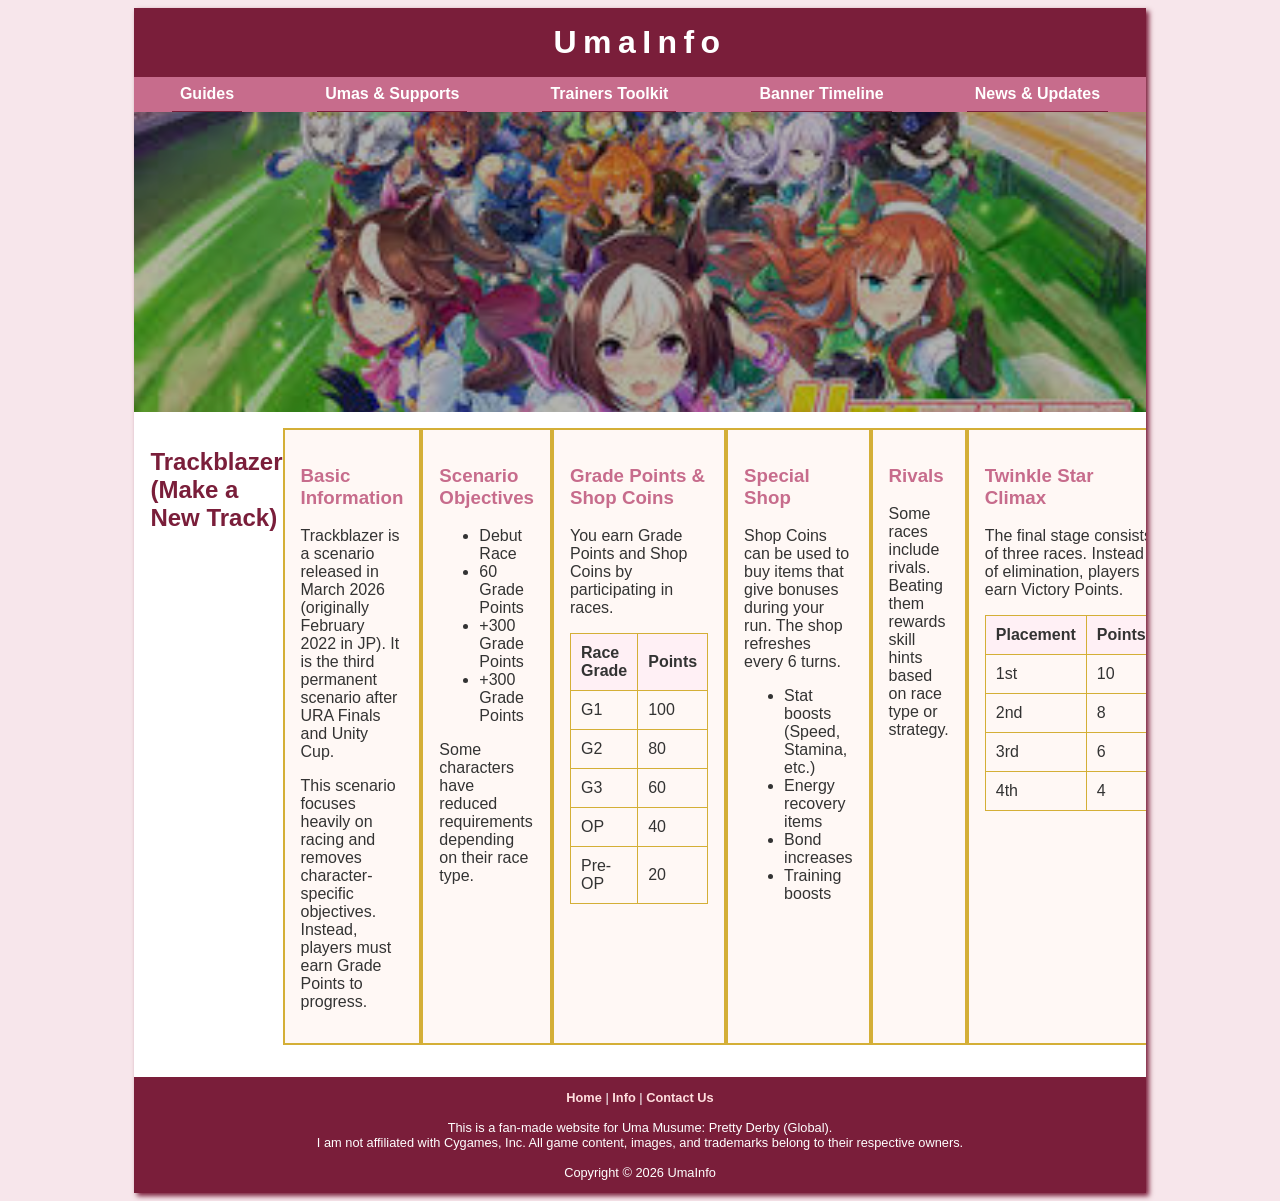
<file: trackblazer.html>
<!DOCTYPE html>
<html lang="en">
<head>
    <title>Beginner Guide - UmaInfo</title>
    <meta charset="UTF-8">
    <!-- Google tag (gtag.js) -->
<script async src="https://www.googletagmanager.com/gtag/js?id=G-7C2LX2622X"></script>
<script>
  window.dataLayer = window.dataLayer || [];
  function gtag(){dataLayer.push(arguments);}
  gtag('js', new Date());

  gtag('config', 'G-7C2LX2622X');
</script>
    <link rel="stylesheet" href="umastyle.css">
    <meta name="description" content="A detailed guide to the Trackblazer scenario in Uma Musume: Pretty Derby. Learn how Grade Points, shop mechanics, races, training, and the Twinkle Star Climax system work.">
    <meta name="keywords" content="Trackblazer guide, Uma Musume scenario, Grade Points system, Twinkle Star Climax, training scenario guide, race mechanics, UmaInfo Trackblazer, Uma Musume optimization">
</head>

<body>
<div id="wrapper">

<header>
    <h1><a href="index.html">UmaInfo</a></h1>
</header>

<nav>
    <ul>
        <li class="dropdown">
            <a href="guides.html">Guides</a>
            <ul class="dropdown-content">
                <li><a href="beginner.html">Beginner Guide</a></li>
                <li><a href="race.html">Race Mechanics</a></li>
                <li><a href="trackblazer.html">Trackblazer</a></li>
            </ul>
        </li>
        <li><a href="umas.html">Umas & Supports</a></li>
        <li><a href="toolkit.html">Trainers Toolkit</a></li>
        <li><a href="timeline.html">Banner Timeline</a></li>
        <li><a href="news.html">News & Updates</a></li>
    </ul>
</nav>

<div id="hero"></div>

<main>

<h2>Trackblazer (Make a New Track)</h2>

<div class="box">
    <h3>Basic Information</h3>
    <p>Trackblazer is a scenario released in March 2026 (originally February 2022 in JP). It is the third permanent scenario after URA Finals and Unity Cup.</p>

    <p>This scenario focuses heavily on racing and removes character-specific objectives. Instead, players must earn Grade Points to progress.</p>
</div>

<div class="box">
    <h3>Scenario Objectives</h3>
    <ul>
        <li>Debut Race</li>
        <li>60 Grade Points</li>
        <li>+300 Grade Points</li>
        <li>+300 Grade Points</li>
    </ul>

    <p>Some characters have reduced requirements depending on their race type.</p>
</div>

<div class="box">
    <h3>Grade Points & Shop Coins</h3>
    <p>You earn Grade Points and Shop Coins by participating in races.</p>

    <table>
        <tr>
            <th>Race Grade</th>
            <th>Points</th>
        </tr>
        <tr><td>G1</td><td>100</td></tr>
        <tr><td>G2</td><td>80</td></tr>
        <tr><td>G3</td><td>60</td></tr>
        <tr><td>OP</td><td>40</td></tr>
        <tr><td>Pre-OP</td><td>20</td></tr>
    </table>
</div>

<div class="box">
    <h3>Special Shop</h3>
    <p>Shop Coins can be used to buy items that give bonuses during your run. The shop refreshes every 6 turns.</p>

    <ul>
        <li>Stat boosts (Speed, Stamina, etc.)</li>
        <li>Energy recovery items</li>
        <li>Bond increases</li>
        <li>Training boosts</li>
    </ul>
</div>

<div class="box">
    <h3>Rivals</h3>
    <p>Some races include rivals. Beating them rewards skill hints based on race type or strategy.</p>
</div>

<div class="box">
    <h3>Twinkle Star Climax</h3>
    <p>The final stage consists of three races. Instead of elimination, players earn Victory Points.</p>

    <table>
        <tr>
            <th>Placement</th>
            <th>Points</th>
        </tr>
        <tr><td>1st</td><td>10</td></tr>
        <tr><td>2nd</td><td>8</td></tr>
        <tr><td>3rd</td><td>6</td></tr>
        <tr><td>4th</td><td>4</td></tr>
    </table>
</div>

<div class="box">
    <h3>Unique Skill Level-Ups</h3>
    <p>Skills level up based on yearly performance and bond with the chairman.</p>
</div>

<div class="box">
    <h3>Training & Stats</h3>
    <p>Training facilities level up through repeated use. Maximum level is 5.</p>

    <ul>
        <li>Speed: Speed + Power</li>
        <li>Stamina: Stamina + Guts</li>
        <li>Power: Power + Stamina</li>
        <li>Guts: Mixed stats</li>
        <li>Wit: Wisdom + Energy</li>
    </ul>
</div>

<div class="box">
    <h3>Conclusion</h3>
    <p>Trackblazer is a race-focused scenario that rewards strategic race selection and efficient resource use. It offers more flexibility than previous scenarios and is ideal for players who enjoy optimizing runs.</p>
</div>

</main>

<footer>
    <a href="index.html">Home</a> |
    <a href="info.html">Info</a> |
    <a href="contact.html">Contact Us</a>
    <br><br>

    This is a fan-made website for Uma Musume: Pretty Derby (Global). <br>
    I am not affiliated with Cygames, Inc. All game content, images, and trademarks belong to their respective owners. <br><br>

    Copyright &copy; 2026 UmaInfo
</footer>

</div>
</body>
</html>
</file>
<file: umastyle.css>
* {
    box-sizing: border-box;
}

body {
    background-color: #F7E6EB;
    color: #333;
    font-family: Arial, Helvetica, sans-serif;
}


header {
    background-color: #7A1E3A;
    color: #FFFFFF;
    text-align: center;
}

header a {
    text-decoration: none;
    color: #FFFFFF;
}

header a:hover {
    color: #D4AF37;
}


nav {
    text-align: center;
    font-weight: bold;
    background-color: #C76C8C;
}

nav ul {
    list-style-type: none;
    margin: 0;
    padding: 0;
}

nav li {
    border-bottom: 1px solid #7A1E3A;
}

nav a {
    text-decoration: none;
    display: block;
    padding: 0.5em;
    color: #FFFFFF;
}

nav a:hover {
    background-color: #D4AF37;
    color: #000;
}

#hero {
    height: 300px;
    background-image: url(hero.jpg);
    background-size: cover;
    background-position: center;
    position: relative;
}

#hero::after {
    content: "";
    position: absolute;
    top: 0;
    left: 0;
    right: 0;
    bottom: 0;
    background: rgba(0, 0, 0, 0.3);
}

main {
    display: block;
    overflow: auto;
    background-color: #FFFFFF;
    padding: 1em;
}

/* SIDEBARS */
#left, #right {
    background-color: #F3DCE3;
    padding: 1em;
    border: 1px solid #C76C8C;
}


#content {
    padding: 1em;
}


.box {
    border: 2px solid #D4AF37;
    margin-bottom: 1em;
    padding: 1em;
    background-color: #FFF8F5;
}


h1 {
    margin: 0;
    padding: 0.5em;
    letter-spacing: 0.2em;
}

h2 {
    color: #7A1E3A;
}

h3 {
    color: #C76C8C;
}


footer {
    text-align: center;
    font-size: 80%;
    padding: 1em;
    background-color: #7A1E3A;
    color: #FFFFFF;
}

.news {
    border: 2px solid #D4AF37;
    margin-bottom: 1em;
    padding: 1em;
    background-color: #FFF8F5;
}

.date {
    font-size: 80%;
    color: #7A1E3A;
}


.dropdown {
    position: relative;
}

.dropdown-content {
    display: none;
    position: absolute;
    background-color: #C76C8C;
    min-width: 160px;
    z-index: 1;
}

.dropdown-content li {
    border-bottom: 1px solid #7A1E3A;
}

.dropdown-content a {
    padding: 0.5em;
    display: block;
    color: #FFFFFF;
}

.dropdown-content a:hover {
    background-color: #D4AF37;
    color: #000;
}


.dropdown:hover .dropdown-content {
    display: block;
}


table {
    width: 100%;
    border-collapse: collapse;
    margin-top: 15px;
}

th, td {
    border: 1px solid #d4af37; 
    padding: 10px;
    text-align: left;
}

th {
    background-color: #fff0f5; 
}

footer a {
    color: #ffdede; 
    text-decoration: none;
    font-weight: bold;
}

footer a:hover {
    color: #ffffff; 
    text-decoration: underline;
}


.tool-container {
    display: flex;
    gap: 15px;
    flex-wrap: wrap;
}

.tool-card {
    background-color: #fff0f5;
    border: 1px solid #d4af37;
    padding: 15px;
    border-radius: 10px;
    width: 30%;
}


.button {
    display: inline-block;
    margin-top: 10px;
    padding: 8px 12px;
    background-color: #d4af37;
    color: white;
    text-decoration: none;
    border-radius: 5px;
}

.sidebar-image {
    width: 100%;
    height: auto;
    margin: 10px 0;
    border-radius: 8px;
}



.contact-container {
    display: flex;
    gap: 50px; 
    align-items: flex-start;
}

.contact-text {
    width: 40%;
}

.contact-form {
    width: 60%;
}

#wrapper {
    width: 80%;
    margin: auto;
}


@media (min-width: 600px) {

    nav ul {
        display: flex;
        justify-content: space-around;
    }

    nav li {
        position: relative;
    }

    main {
        display: flex;
    }

    #left {
        width: 25%;
    }

    #content {
        width: 50%;
    }

    #right {
        width: 25%;
    }
}


@media (min-width: 1024px) {

    #wrapper {
        box-shadow: 3px 3px 5px #7A1E3A;
    }

    #hero {
        height: 300px;
    }
}
</file>
